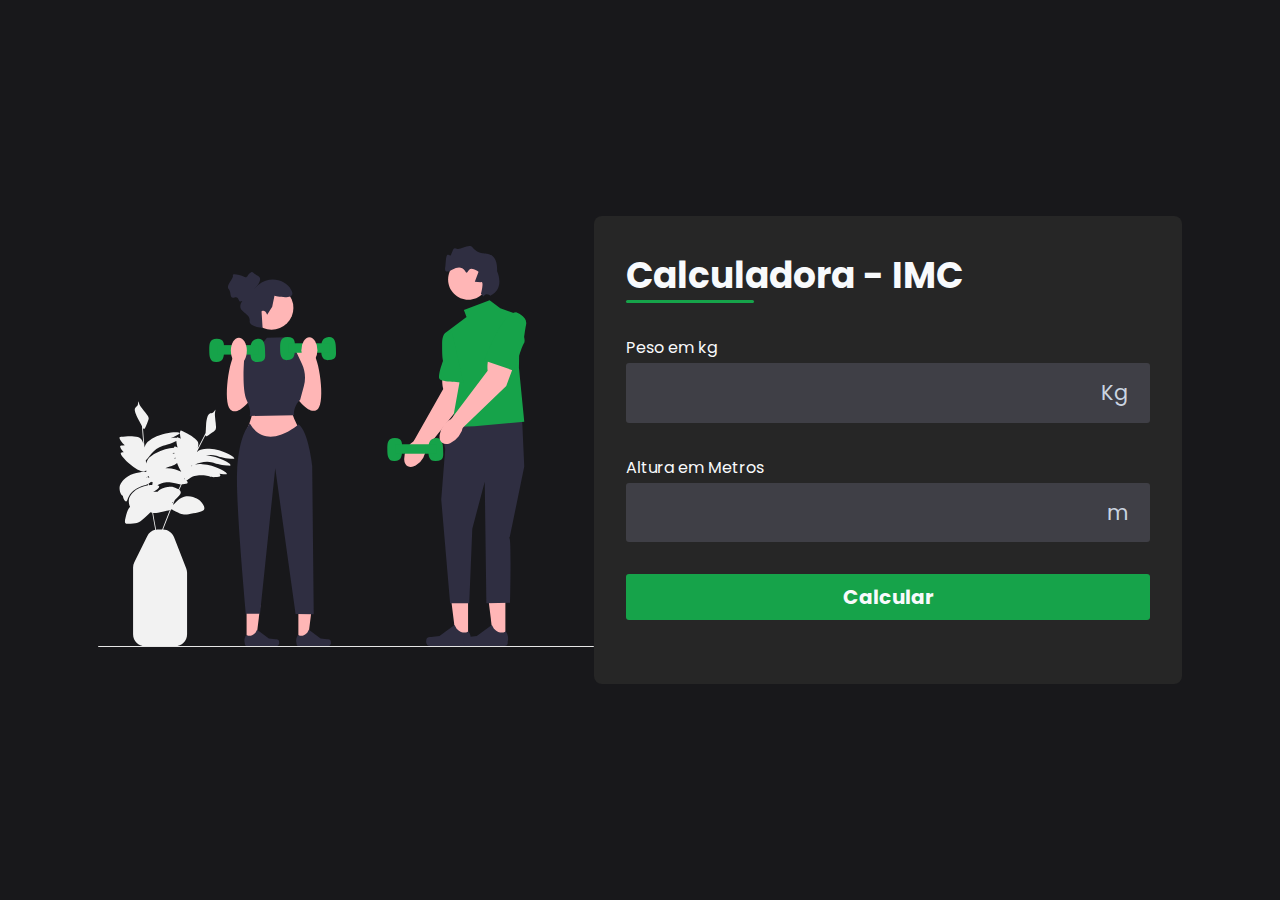
<file: calc-imc-html-css-javascript/index.html>
<!DOCTYPE html>
<html lang="pt-br">
<head>
    <meta charset="UTF-8">
    <meta name="viewport" content="width=device-width, initial-scale=1.0">

    <link rel="stylesheet" type="text/css" href="assets\css\style.css">

    <link rel="stylesheet" href="https://cdnjs.cloudflare.com/ajax/libs/font-awesome/6.7.1/css/all.min.css" integrity="sha512-5Hs3dF2AEPkpNAR7UiOHba+lRSJNeM2ECkwxUIxC1Q/FLycGTbNapWXB4tP889k5T5Ju8fs4b1P5z/iB4nMfSQ==" crossorigin="anonymous" referrerpolicy="no-referrer" />

    <title>Calculadora de IMC</title>
</head>
<body>
    <main id="container">
        <section id="img">
            <img src="assets\images\ilustration.svg" alt="Calculadora de IMC">
        </section>

        <section id="calculator">
            <form id="form">
                <h1 id="title">
                    Calculadora - IMC
                </h1>

                <div id="input-box">
                    <label for="weight">
                        Peso em kg
                    </label>
                    <div class="input-field">
                        <i class="fa-solid fa-weight-hanging"></i>
                        <input type="number" id="weight" required>
                        <span>
                            Kg
                        </span>
                    </div>
                </div>
                <div id="input-box">
                    <label for="height">
                        Altura em Metros
                    </label>
                    <div class="input-field">
                        <i class="fa-solid fa-ruler"></i>
                        <input type="number" step="0.01" id="height" required>
                        <span>
                            m
                        </span>
                    </div>
                </div>

                <button id="calculate">
                    Calcular
                </button>
            </form>
            <div id="infos" class="hidden">
                <div id="result">
                    <div id="bmi">
                        <span id="value"></span>
                        <span>Seu IMC</span>
                    </div>
                    <div id="description">
                        <span></span>
                    </div>
                </div>

                <div id="more_info">
                    <a href="https://mundoeducacao.uol.com.br/saude-bem-estar/imc.htm">
                        Mais Informações sobre o IMC
                        <i class="fa-solid fa-arrow-up-right-from-square"></i>
                </div>
            </div>

        </section>
    </main>

    <script src="assets\js\script.js"></script>
    
</body>
</html>
</file>
